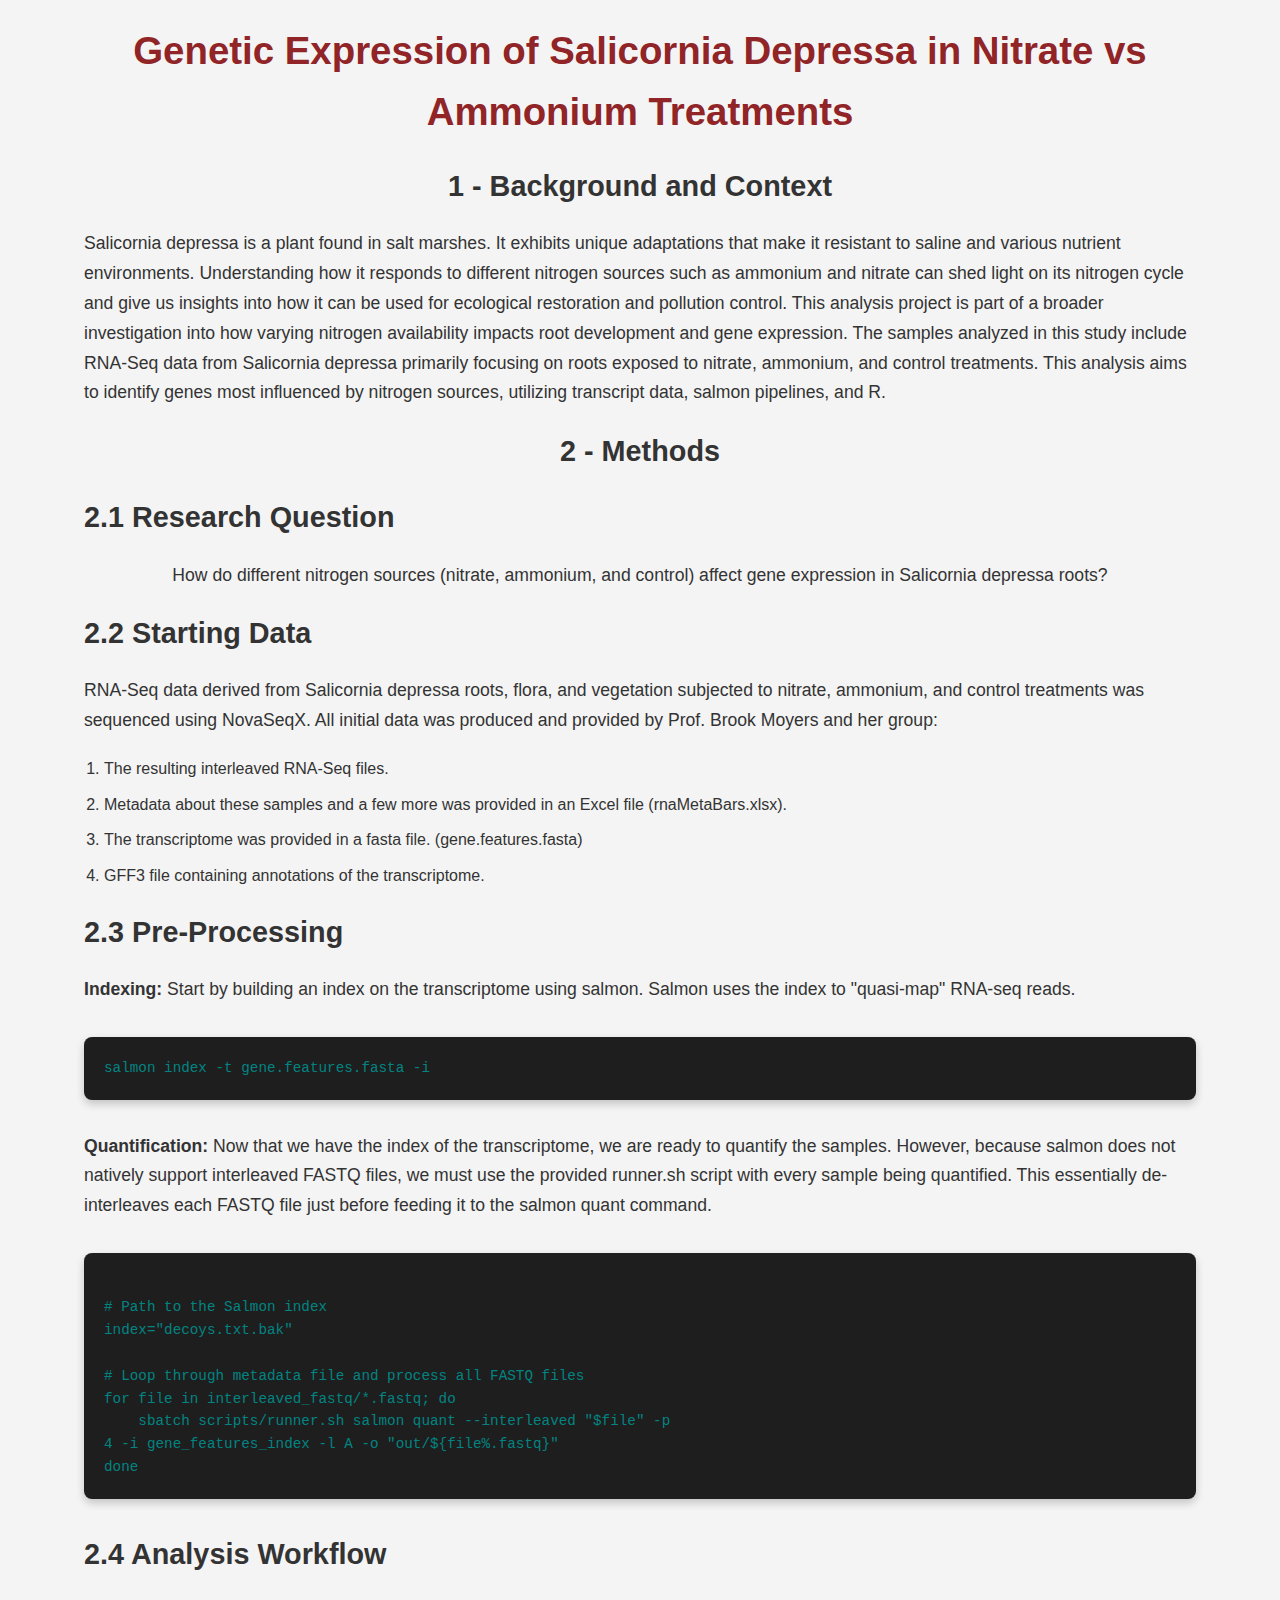
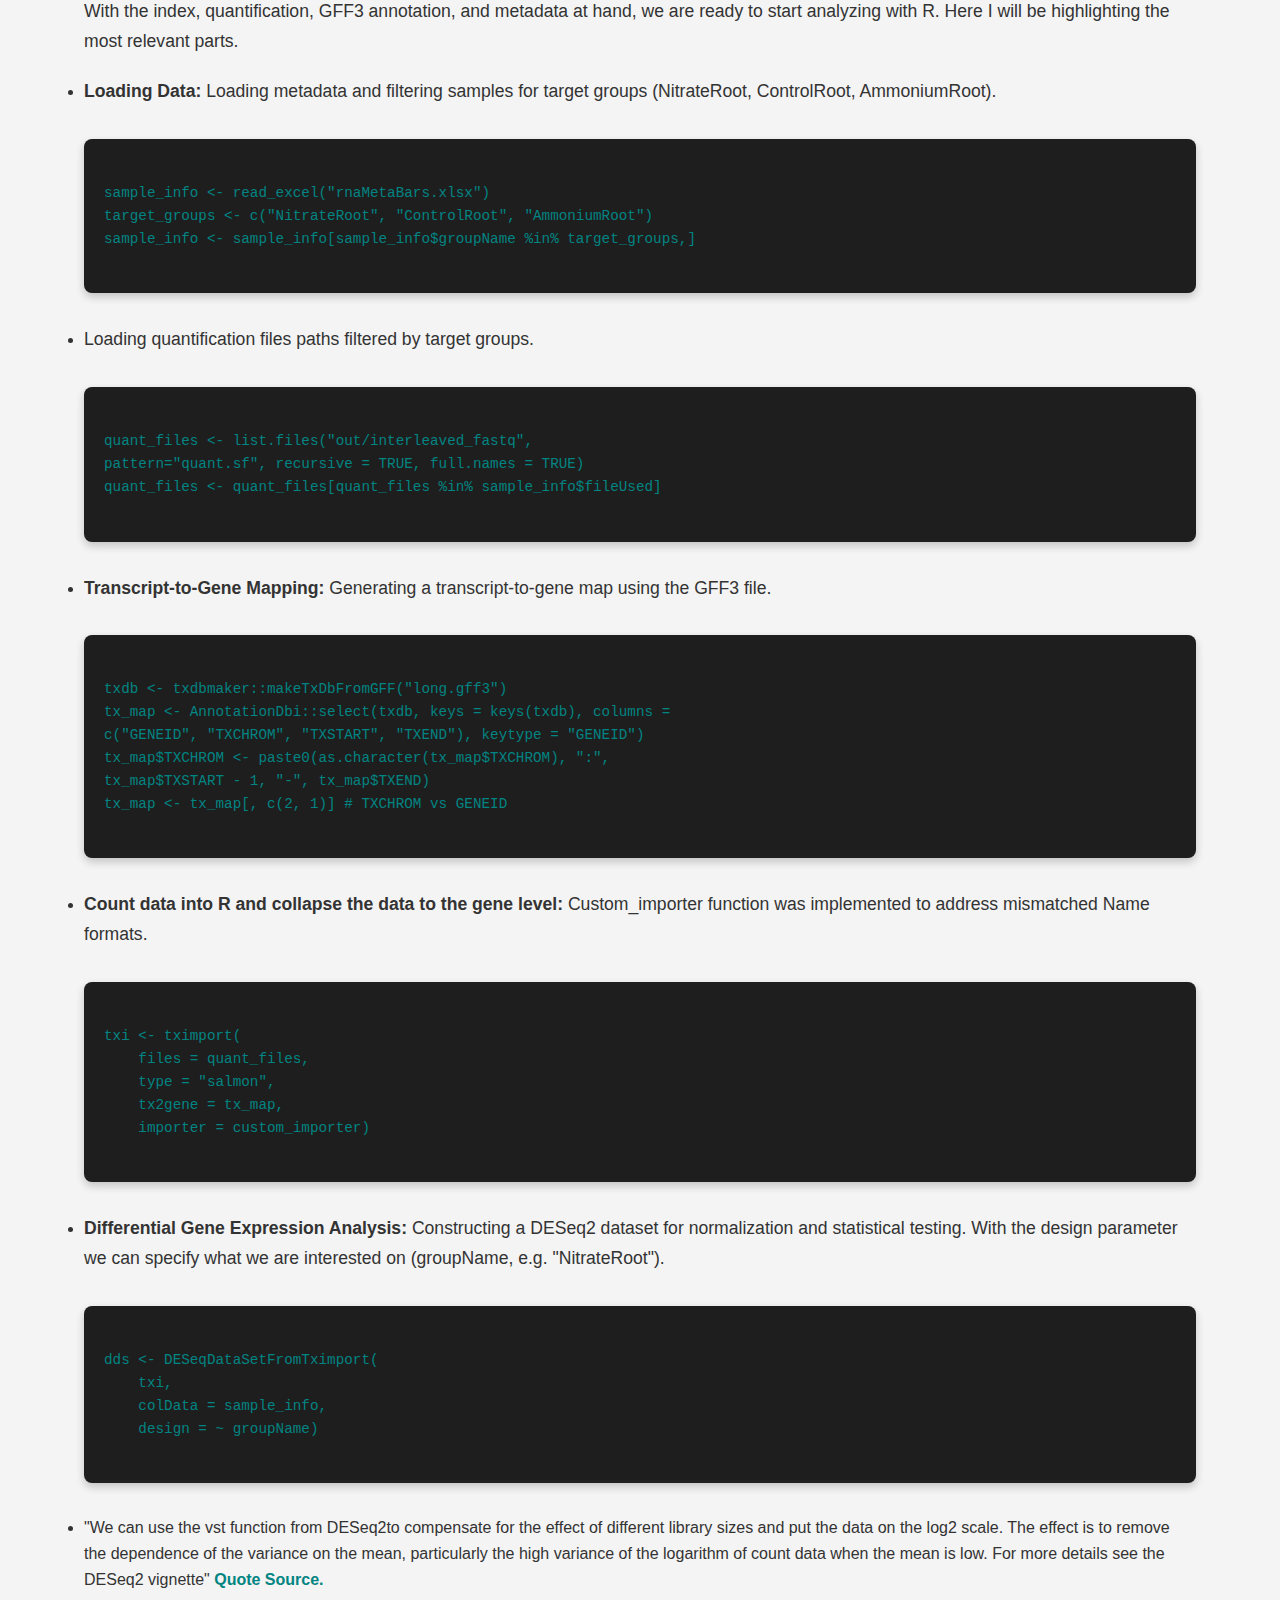
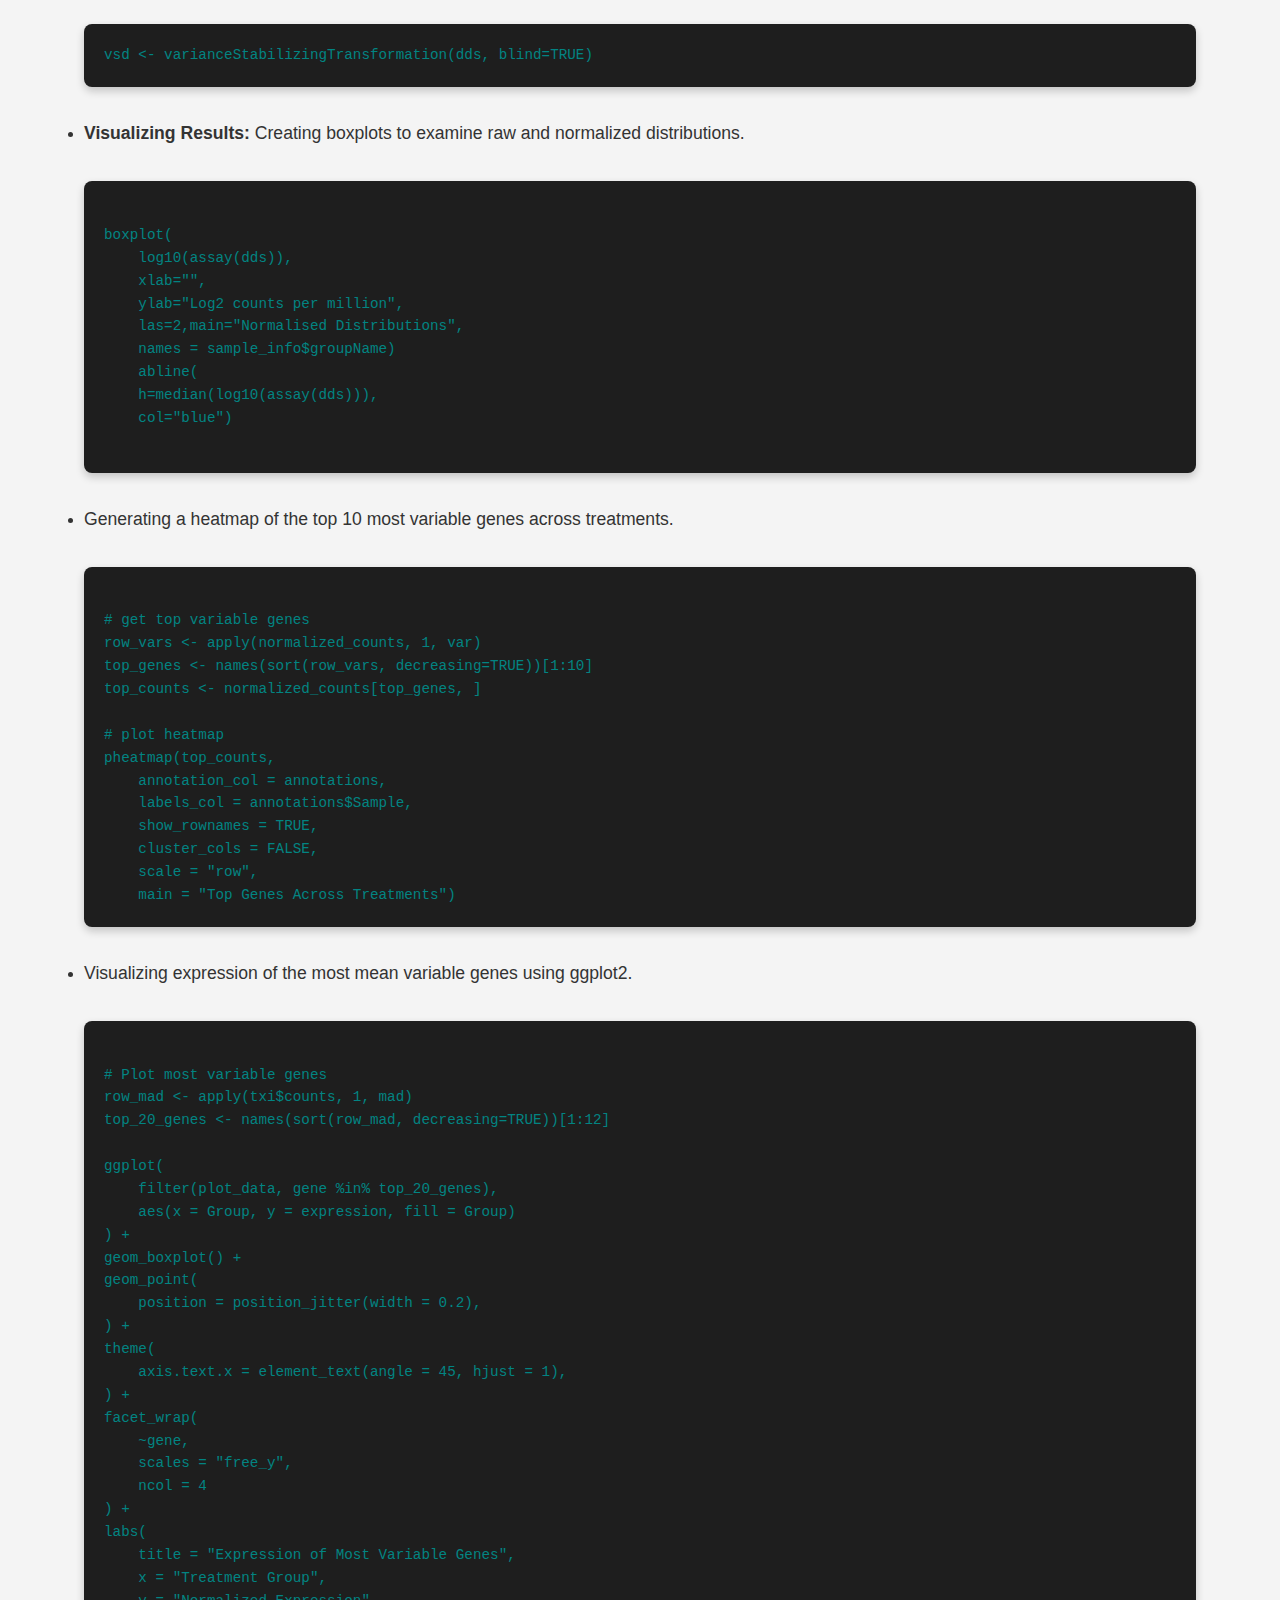
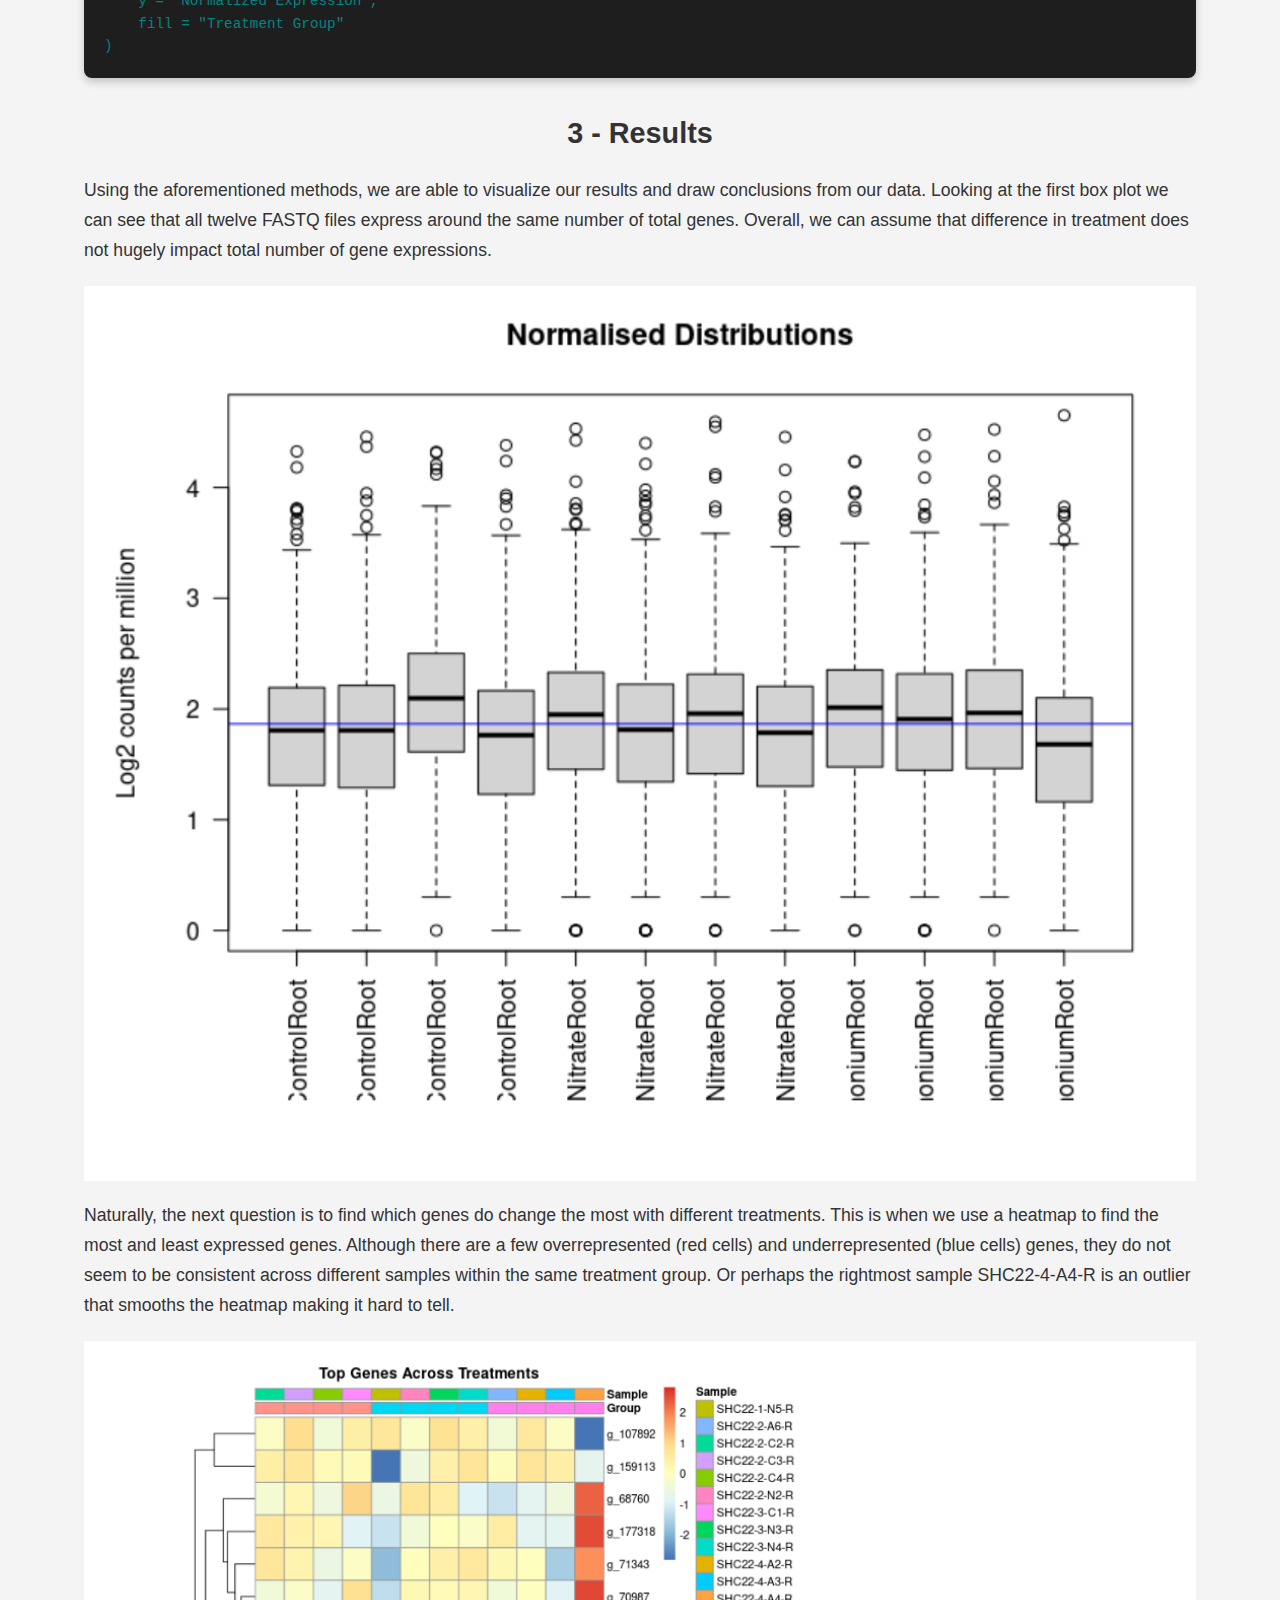
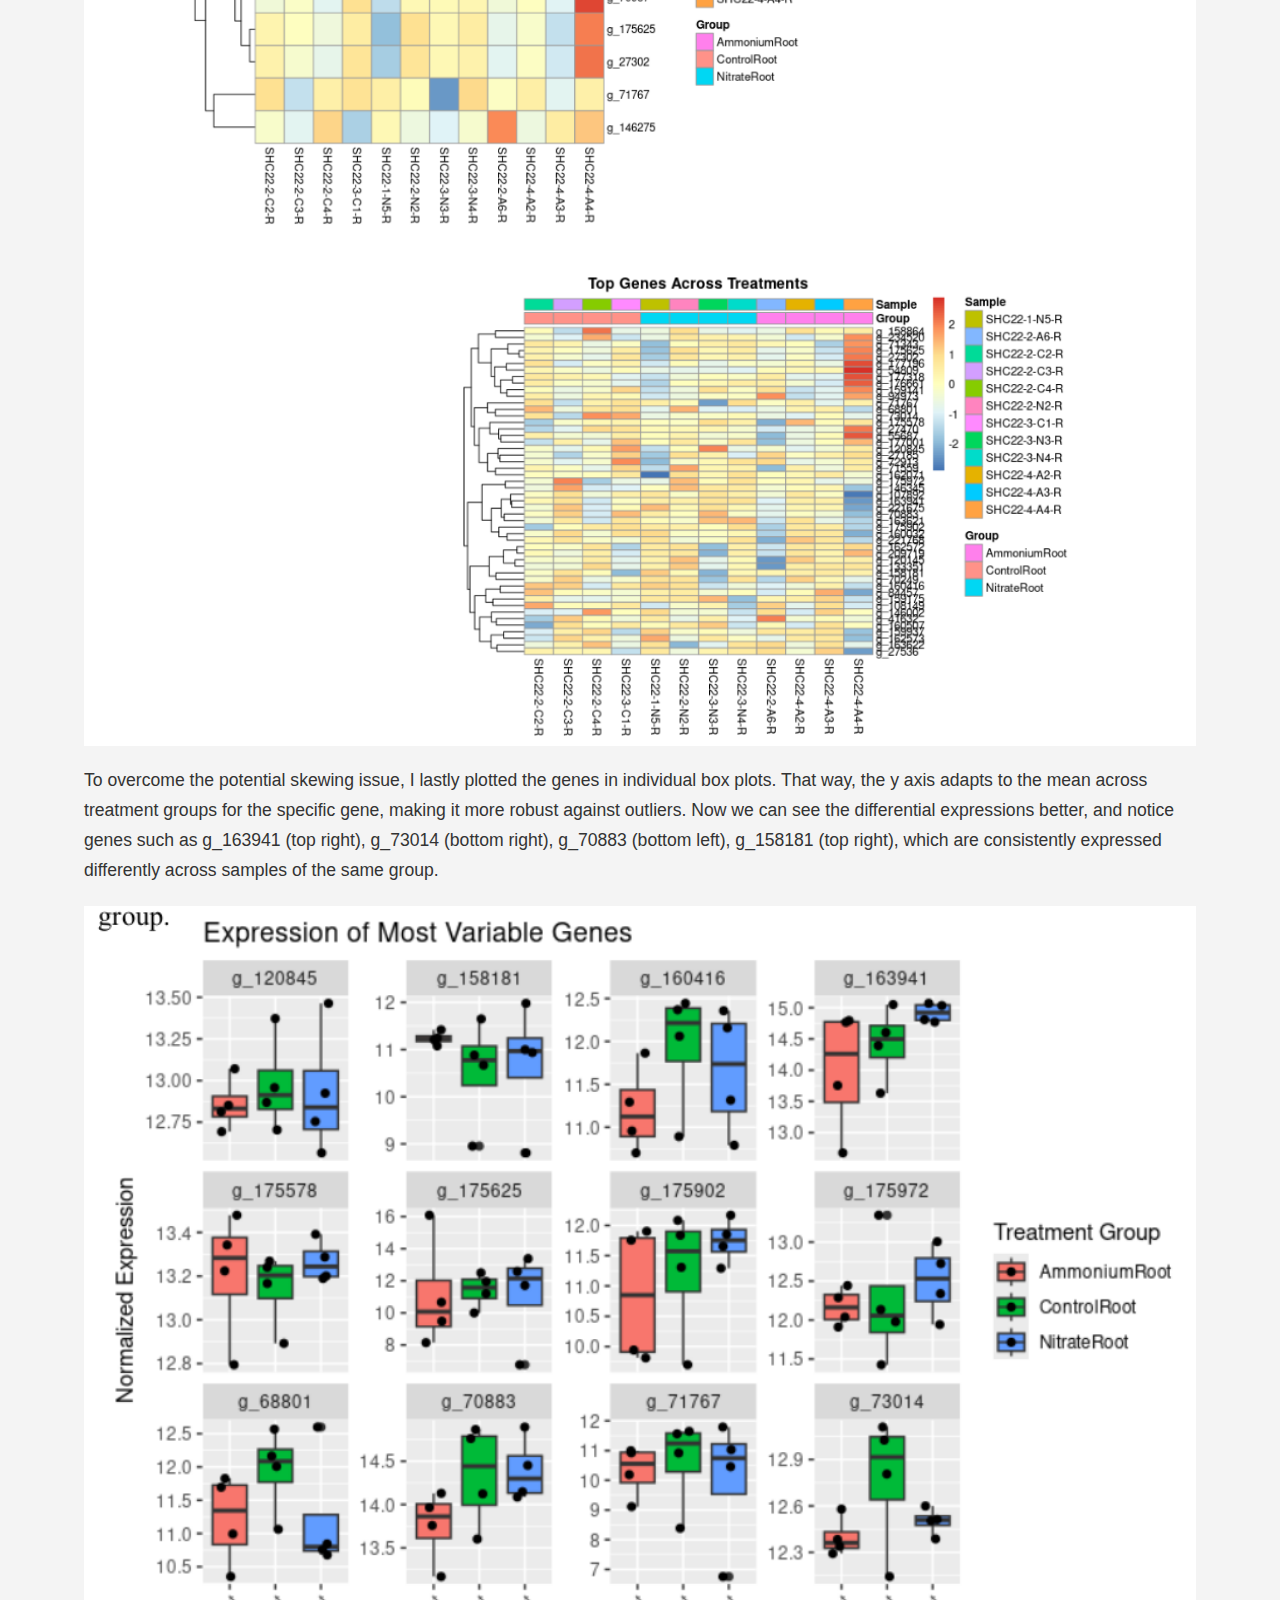
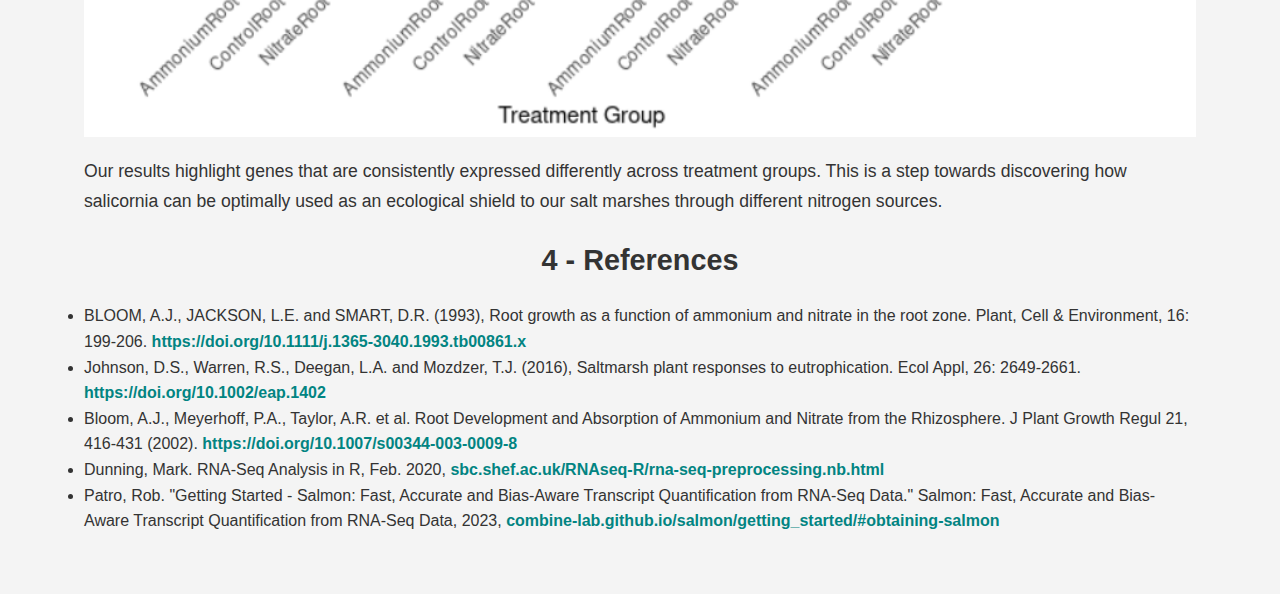
<file: blog/final.html>
<!DOCTYPE html>
<html lang="en">
    <head>
        <link rel="stylesheet" href="../styles.css">
        <link rel="icon" type="image/png" href="../src/public/man.png">
        <title>Genetic Expression of Salicornia Depressa</title>
    </head>
    <body>
        <section id="about"  class="container">
        <article class="blog-post">
            <h2>Genetic Expression of Salicornia Depressa in Nitrate vs Ammonium Treatments</h2>

            <h3 style="text-align: center;" >1 - Background and Context</h3>
            <p>Salicornia depressa is a plant found in salt marshes. It exhibits unique adaptations that make it resistant to saline and various nutrient environments. Understanding how it responds to different nitrogen sources such as ammonium and nitrate can shed light on its nitrogen cycle and give us insights into how it can be used for ecological restoration and pollution control. This
                analysis project is part of a broader investigation into how varying nitrogen availability impacts
                root development and gene expression. The samples analyzed in this study include RNA-Seq
                data from Salicornia depressa primarily focusing on roots exposed to nitrate, ammonium, and
                control treatments. This analysis aims to identify genes most influenced by nitrogen sources,
                utilizing transcript data, salmon pipelines, and R.</p>
        
            <h3 style="text-align: center;">2 - Methods</h3>
            <h3>2.1 Research Question</h3>
            <p style="text-align: center;">How do different nitrogen sources (nitrate, ammonium, and control) affect gene expression in Salicornia depressa roots?</p>
        
            <h3>2.2 Starting Data</h3>
            <p>RNA-Seq data derived from Salicornia depressa roots, flora, and vegetation subjected to
                nitrate, ammonium, and control treatments was sequenced using NovaSeqX. All initial data was
                produced and provided by Prof. Brook Moyers and her group:</p>

            <ol>
                <li>The resulting interleaved RNA-Seq files.</li>
                <li>Metadata about these samples and a few more was provided in an Excel file
                    (rnaMetaBars.xlsx).</li>
                <li>The transcriptome was provided in a fasta file. (gene.features.fasta)</li>
                <li>GFF3 file containing annotations of the transcriptome.</li>
            </ol>
    
        
            <h3>2.3 Pre-Processing</h3>
            <p><b>Indexing:</b> Start by building an index on the transcriptome using salmon. Salmon uses the
                index to "quasi-map" RNA-seq reads.</p>

            <pre><code>salmon index -t gene.features.fasta -i</code></pre>

            <p><b>Quantification:</b> Now that we have the index of the transcriptome, we are ready to
                quantify the samples. However, because salmon does not natively support interleaved FASTQ
                files, we must use the provided runner.sh script with every sample being quantified. This
                essentially de-interleaves each FASTQ file just before feeding it to the salmon quant command.</p>
            <pre><code>
# Path to the Salmon index
index="decoys.txt.bak"

# Loop through metadata file and process all FASTQ files
for file in interleaved_fastq/*.fastq; do
    sbatch scripts/runner.sh salmon quant --interleaved "$file" -p
4 -i gene_features_index -l A -o "out/${file%.fastq}"
done</code></pre>

        <h3>2.4 Analysis Workflow</h3>
        <p>With the index, quantification, GFF3 annotation, and metadata at hand, we are ready to
            start analyzing with R. Here I will be highlighting the most relevant parts.</p>
    

        <ul>
            <li><p><b>Loading Data: </b>Loading metadata and filtering samples for target groups (NitrateRoot, ControlRoot,
                AmmoniumRoot).</p>
            <pre><code>
sample_info <- read_excel("rnaMetaBars.xlsx")
target_groups <- c("NitrateRoot", "ControlRoot", "AmmoniumRoot")
sample_info <- sample_info[sample_info$groupName %in% target_groups,]
            </code></pre>
            </li>
        
            <li><p>Loading quantification files paths filtered by target groups.</p>
            <pre><code>
quant_files <- list.files("out/interleaved_fastq",
pattern="quant.sf", recursive = TRUE, full.names = TRUE)
quant_files <- quant_files[quant_files %in% sample_info$fileUsed]
            </code></pre>
            </li>

            <li><p><b>Transcript-to-Gene Mapping: </b>Generating a transcript-to-gene map using the GFF3 file.</p>
            <pre><code>
txdb <- txdbmaker::makeTxDbFromGFF("long.gff3")
tx_map <- AnnotationDbi::select(txdb, keys = keys(txdb), columns =
c("GENEID", "TXCHROM", "TXSTART", "TXEND"), keytype = "GENEID")
tx_map$TXCHROM <- paste0(as.character(tx_map$TXCHROM), ":",
tx_map$TXSTART - 1, "-", tx_map$TXEND)
tx_map <- tx_map[, c(2, 1)] # TXCHROM vs GENEID
            </code></pre>
            </li>

            <li><p><b>Count data into R and collapse the data to the gene level: </b> Custom_importer function was implemented to address mismatched Name formats.</p>
            <pre><code>
txi <- tximport(
    files = quant_files,
    type = "salmon",
    tx2gene = tx_map,
    importer = custom_importer)
            </code></pre>
            </li>
            

            <li><p><b>Differential Gene Expression Analysis: </b> Constructing a DESeq2 dataset for normalization and statistical testing. With the design
                parameter we can specify what we are interested on (groupName, e.g. "NitrateRoot").</p>
            <pre><code>
dds <- DESeqDataSetFromTximport(
    txi,
    colData = sample_info,
    design = ~ groupName)
            </code></pre>
            </li>
            <li>
                "We can use the vst function from DESeq2to compensate for the effect of different
                library sizes and put the data on the log2 scale. The effect is to remove the dependence of
                the variance on the mean, particularly the high variance of the logarithm of count data
                when the mean is low. For more details see the DESeq2 vignette" <a href="https://sbc.shef.ac.uk/RNAseq-R/rna-seq-preprocessing.nb.html#challenge_17">Quote Source.</a>
            </li>
            <pre><code>vsd <- varianceStabilizingTransformation(dds, blind=TRUE)</code></pre>

            <li><p><b>Visualizing Results: </b> Creating boxplots to examine raw and normalized distributions.</p>
            <pre><code>
boxplot(
    log10(assay(dds)),
    xlab="",
    ylab="Log2 counts per million",
    las=2,main="Normalised Distributions",
    names = sample_info$groupName)
    abline(
    h=median(log10(assay(dds))),
    col="blue")
            </code></pre>
            </li>
            <li><p>Generating a heatmap of the top 10 most variable genes across treatments.</p></li>
        
            <pre><code>
# get top variable genes
row_vars <- apply(normalized_counts, 1, var)
top_genes <- names(sort(row_vars, decreasing=TRUE))[1:10]
top_counts <- normalized_counts[top_genes, ]

# plot heatmap
pheatmap(top_counts,
    annotation_col = annotations,
    labels_col = annotations$Sample,
    show_rownames = TRUE,
    cluster_cols = FALSE,
    scale = "row",
    main = "Top Genes Across Treatments")</code></pre>


        </ul>

        <li><p>Visualizing expression of the most mean variable genes using ggplot2.</p></li>
        <pre><code>
# Plot most variable genes
row_mad <- apply(txi$counts, 1, mad)
top_20_genes <- names(sort(row_mad, decreasing=TRUE))[1:12]

ggplot(
    filter(plot_data, gene %in% top_20_genes),
    aes(x = Group, y = expression, fill = Group)
) +
geom_boxplot() +
geom_point(
    position = position_jitter(width = 0.2),
) +
theme(
    axis.text.x = element_text(angle = 45, hjust = 1),
) +
facet_wrap(
    ~gene,
    scales = "free_y",
    ncol = 4
) +
labs(
    title = "Expression of Most Variable Genes",
    x = "Treatment Group",
    y = "Normalized Expression",
    fill = "Treatment Group"
)</code></pre>


        <h3 style="text-align: center;">3 - Results</h3>
        <p>Using the aforementioned methods, we are able to visualize our results and draw
            conclusions from our data. Looking at the first box plot we can see that all twelve FASTQ files
            express around the same number of total genes. Overall, we can assume that difference in
            treatment does not hugely impact total number of gene expressions.</p>

        <img src="../src/public/final/img1.png"/>
    
        <p>Naturally, the next question is to find which genes do change the most with different
            treatments. This is when we use a heatmap to find the most and least expressed genes. Although
            there are a few overrepresented (red cells) and underrepresented (blue cells) genes, they do not
            seem to be consistent across different samples within the same treatment group. Or perhaps the
            rightmost sample SHC22-4-A4-R is an outlier that smooths the heatmap making it hard to tell.</p>
       
        <img src="../src/public/final/img2.png"/>
        <p>To overcome the potential skewing issue, I lastly plotted the genes in individual box
            plots. That way, the y axis adapts to the mean across treatment groups for the specific gene,
            making it more robust against outliers. Now we can see the differential expressions better, and
            notice genes such as g_163941 (top right), g_73014 (bottom right), g_70883 (bottom left),
            g_158181 (top right), which are consistently expressed differently across samples of the same
            group.</p>
        <img src="../src/public/final/img3.png"/>
        <p>Our results highlight genes that are consistently expressed differently across treatment
            groups. This is a step towards discovering how salicornia can be optimally used as an ecological
            shield to our salt marshes through different nitrogen sources.</p>

        <h3 style="text-align: center;">4 - References</h3>
        <ul>
            <li>BLOOM, A.J., JACKSON, L.E. and SMART, D.R. (1993), Root growth as a function of
                ammonium and nitrate in the root zone. Plant, Cell & Environment, 16: 199-206.
                <a href="https://doi.org/10.1111/j.1365-3040.1993.tb00861.x">https://doi.org/10.1111/j.1365-3040.1993.tb00861.x</a></li>

            <li>Johnson, D.S., Warren, R.S., Deegan, L.A. and Mozdzer, T.J. (2016), Saltmarsh plant responses
                to eutrophication. Ecol Appl, 26: 2649-2661.  <a href="https://doi.org/10.1002/eap.1402">https://doi.org/10.1002/eap.1402</a></li>
            
            <li>Bloom, A.J., Meyerhoff, P.A., Taylor, A.R. et al. Root Development and Absorption of
                Ammonium and Nitrate from the Rhizosphere. J Plant Growth Regul 21, 416-431
                (2002).  <a href="https://doi.org/10.1007/s00344-003-0009-8">https://doi.org/10.1007/s00344-003-0009-8</a></li>
            <li>Dunning, Mark. RNA-Seq Analysis in R, Feb. 2020,
                 <a href="sbc.shef.ac.uk/RNAseq-R/rna-seq-preprocessing.nb.html">sbc.shef.ac.uk/RNAseq-R/rna-seq-preprocessing.nb.html</a></li>
            
            <li>Patro, Rob. "Getting Started - Salmon: Fast, Accurate and Bias-Aware Transcript Quantification
                from RNA-Seq Data." Salmon: Fast, Accurate and Bias-Aware Transcript Quantification
                from RNA-Seq Data, 2023,
                <a href="https://combine-lab.github.io/salmon/getting_started/#obtaining-salmon">
                combine-lab.github.io/salmon/getting_started/#obtaining-salmon</a></li>
        
            </ul>
        </article>
    </section>
            

    <div id="footer"></div>
    </body>
</html>
</file>
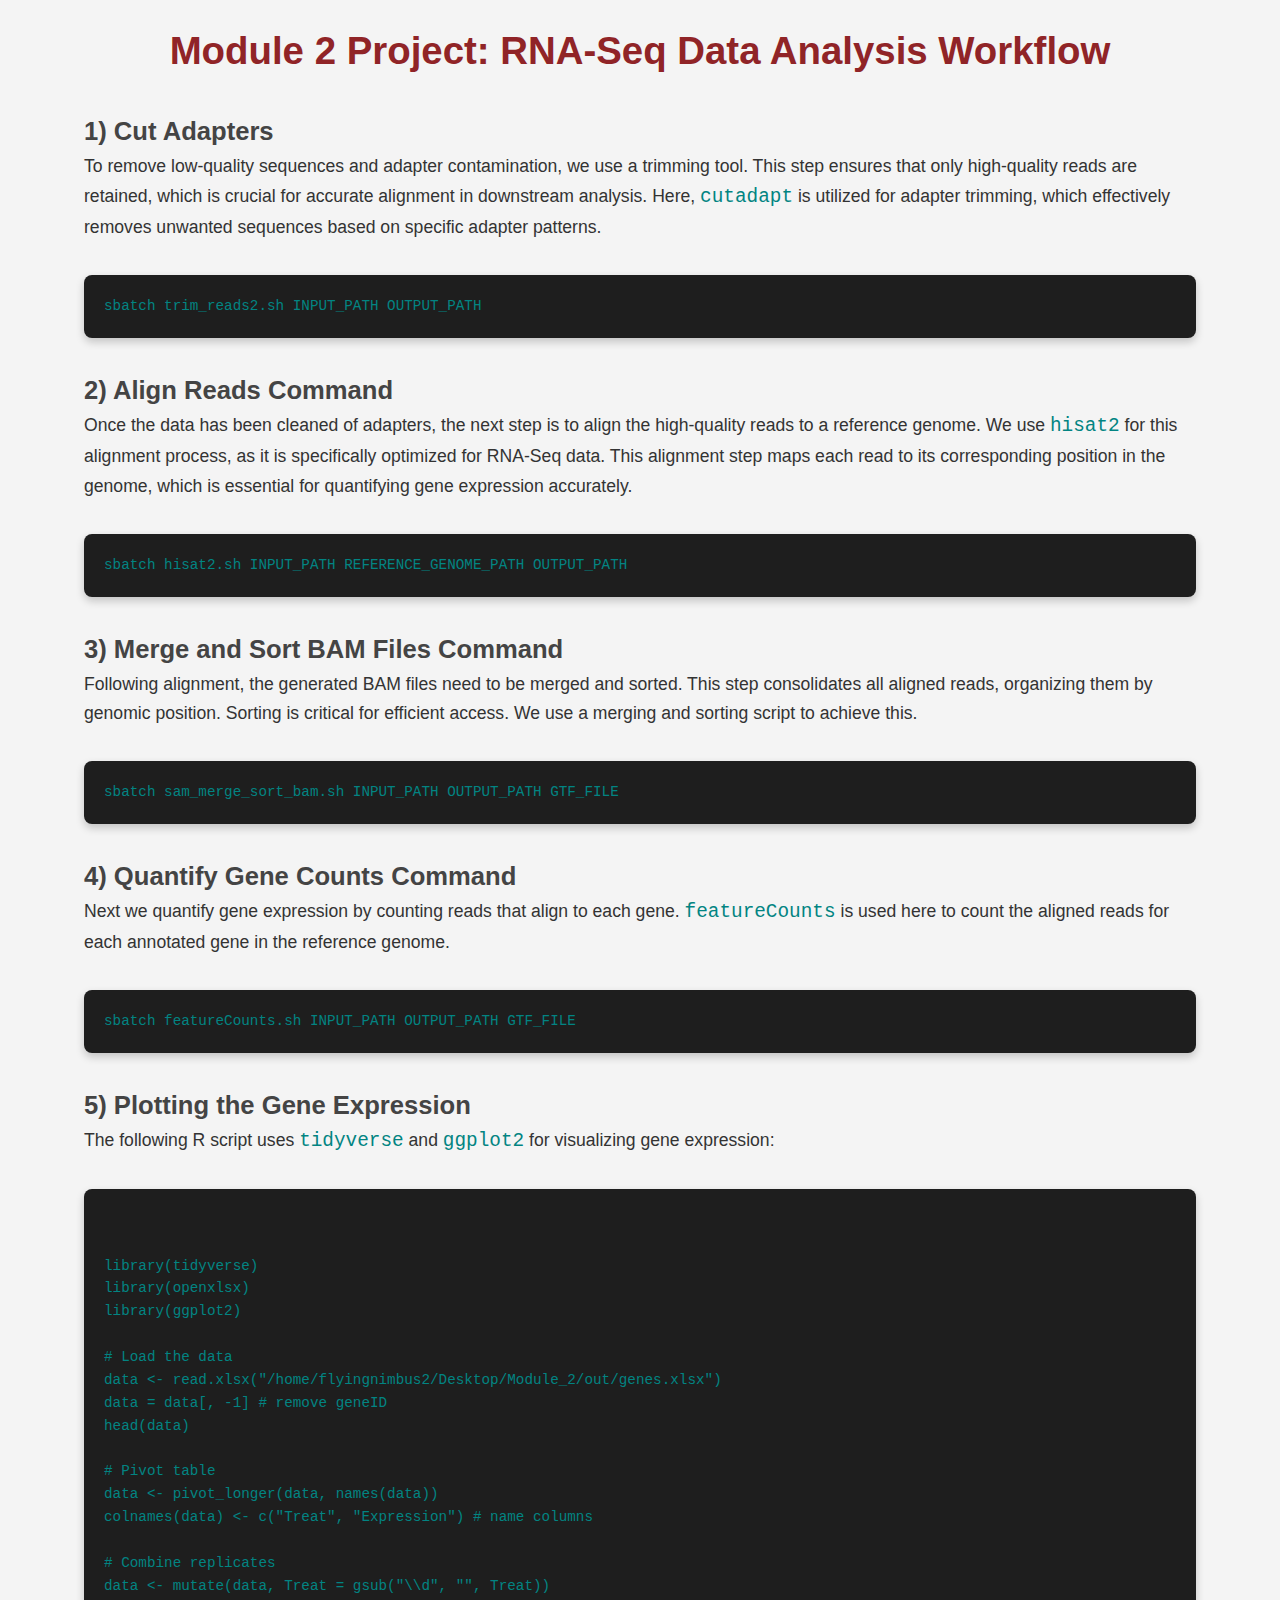
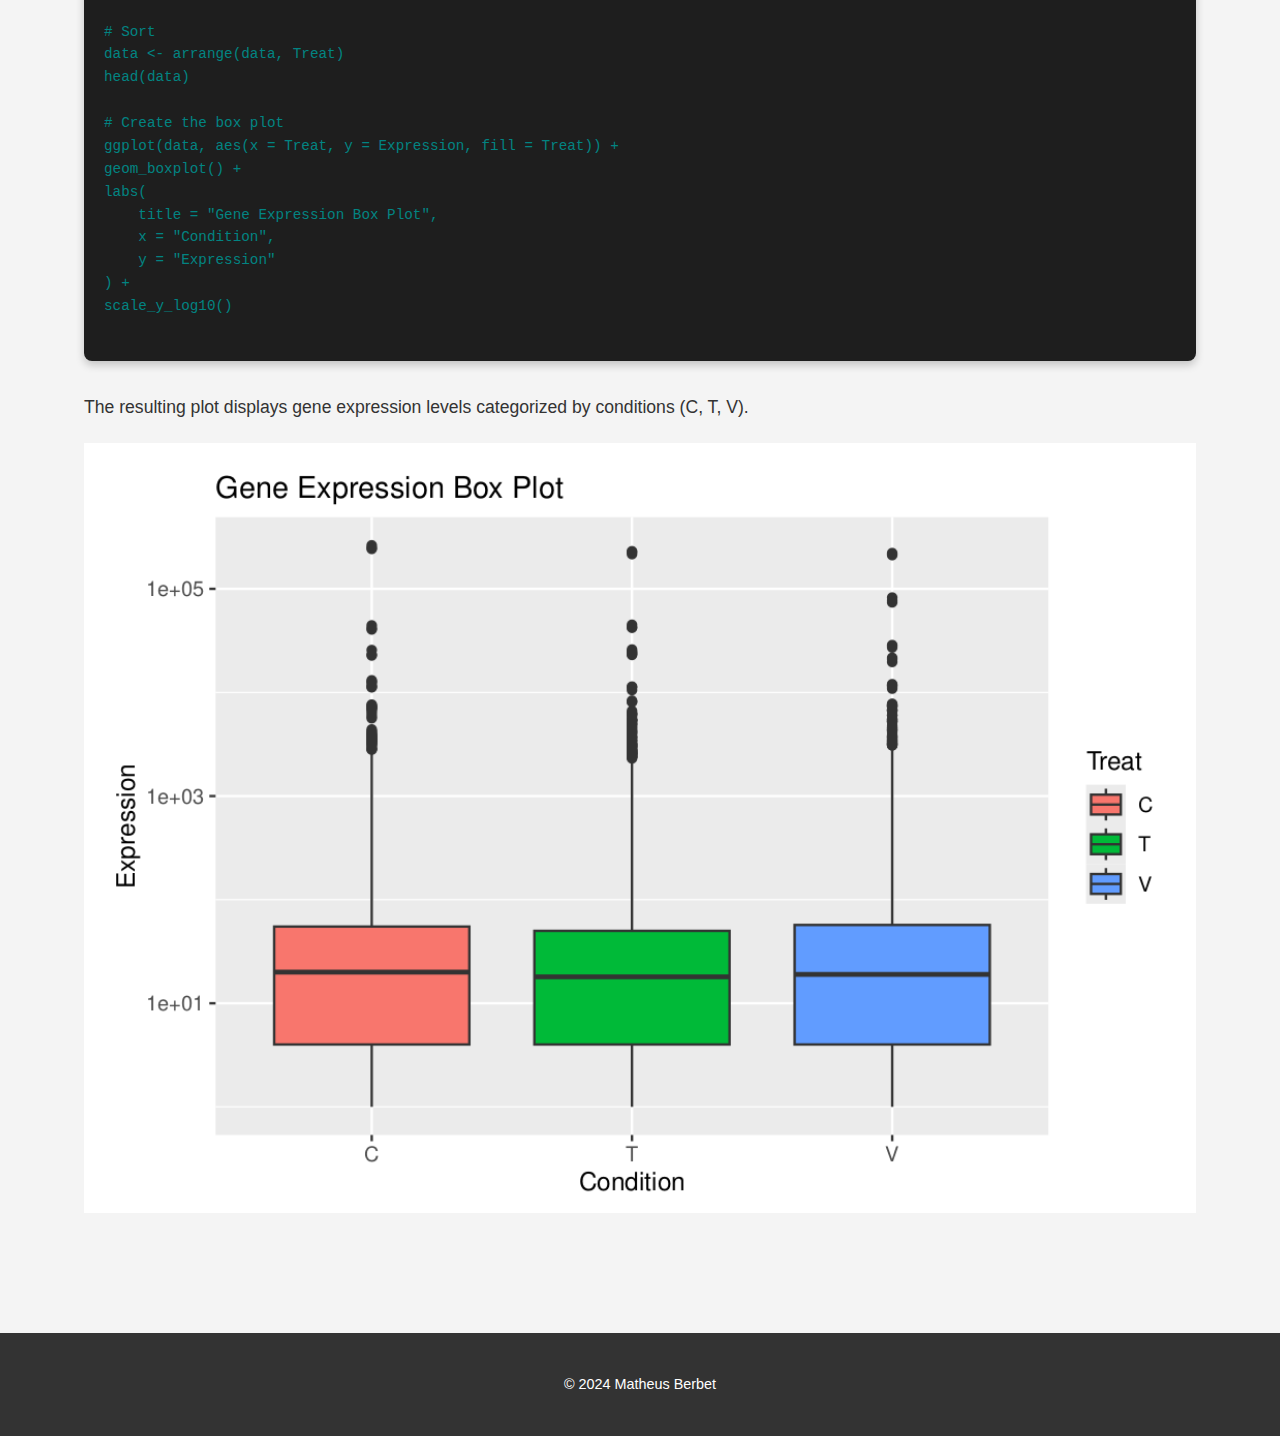
<file: blog/module2.html>
<!DOCTYPE html>
<html lang="en">
    <head>
        <link rel="stylesheet" href="../styles.css">
        <link rel="icon" type="image/png" href="../src/public/man.png">
        <title>Module 2 Project: RNA-Seq Data Analysis Workflow</title>
        <script src="script.js" type="module"></script>
    </head>
    <body>
        <section id="about"  class="container">
        <article class="blog-post">
            <h2>Module 2 Project: RNA-Seq Data Analysis Workflow</h2>
            <h4>1) Cut Adapters</h4>
            <p>To remove low-quality sequences and adapter contamination, we use a trimming tool. This step ensures that
                only high-quality reads are retained, which is crucial for accurate alignment in downstream analysis. Here,
                <code>cutadapt</code> is utilized for adapter trimming, which effectively removes unwanted sequences based on specific
                adapter patterns.</p>
            <pre><code>sbatch trim_reads2.sh INPUT_PATH OUTPUT_PATH</code></pre>
        
            <h4>2) Align Reads Command</h4>
            <p>Once the data has been cleaned of adapters, the next step is to align the high-quality reads to a reference
                genome. We use <code>hisat2</code> for this alignment process, as it is specifically optimized for RNA-Seq data. This
                alignment step maps each read to its corresponding position in the genome, which is essential for quantifying
                gene expression accurately.</p>
            <pre><code>sbatch hisat2.sh INPUT_PATH REFERENCE_GENOME_PATH OUTPUT_PATH</code></pre>
        
            <h4>3) Merge and Sort BAM Files Command</h4>
            <p>Following alignment, the generated BAM files need to be merged and sorted. This step consolidates all
                aligned reads, organizing them by genomic position. Sorting is critical for efficient access. We use a merging
                and sorting script to achieve this.</p>
            <pre><code>sbatch sam_merge_sort_bam.sh INPUT_PATH OUTPUT_PATH GTF_FILE</code></pre>
        
            <h4>4) Quantify Gene Counts Command</h4>
            <p>Next we quantify gene expression by counting reads that align to each gene. <code>featureCounts</code> is used here to
                count the aligned reads for each annotated gene in the reference genome.</p>
            <pre><code>sbatch featureCounts.sh INPUT_PATH OUTPUT_PATH GTF_FILE</code></pre>
        
            <h4>5) Plotting the Gene Expression</h4>
            <p>The following R script uses <code>tidyverse</code> and <code>ggplot2</code> for visualizing gene expression:</p>
            <pre><code>
        
library(tidyverse)
library(openxlsx)
library(ggplot2)

# Load the data
data <- read.xlsx("/home/flyingnimbus2/Desktop/Module_2/out/genes.xlsx")
data = data[, -1] # remove geneID
head(data)

# Pivot table
data <- pivot_longer(data, names(data))
colnames(data) <- c("Treat", "Expression") # name columns

# Combine replicates
data <- mutate(data, Treat = gsub("\\d", "", Treat))

# Sort
data <- arrange(data, Treat)
head(data)

# Create the box plot
ggplot(data, aes(x = Treat, y = Expression, fill = Treat)) +
geom_boxplot() +
labs(
    title = "Gene Expression Box Plot",
    x = "Condition",
    y = "Expression"
) +
scale_y_log10()
            </code></pre>
            </div>
            <p>The resulting plot displays gene expression levels categorized by conditions (C, T, V).</p>
            
            <img src="../src/public/module2/geneplot.png" alt="Gene Expression Box Plot" />
        </article>
        </section>
    <div id="footer"></div>
    </body>
</html>
</file>
<file: styles.css>
/* Global Reset */
* {
    margin: 0;
    padding: 0;
    box-sizing: border-box;
}

body {
    font-family: 'Poppins', sans-serif;
    background-color: #f4f4f4;
    color: #333;
    line-height: 1.6;
    overflow-x: hidden;
}

/* Container */
.container-card {
    max-width: 1200px;
    margin: 0 auto;
    padding: 16px;
    display: grid;
    grid-template-columns: repeat(auto-fit, minmax(300px, 1fr));
    gap: 24px; /* Space between cards */
}

.container {
    display: flex;
    flex-direction: column;
    justify-content: center;
    width: 90%;
    max-width: 1200px;
    margin: 0 auto;
    padding: 20px;
}


/* Header */
header {
    background: linear-gradient(135deg, #902427, #470a0f);
    color: #fff;
    padding: 30px 0;
    text-align: center;
    box-shadow: 0 4px 10px rgba(0, 0, 0, 0.1);
}

header h1 {
    font-size: 3rem;
    margin-bottom: 10px;
    font-weight: 600;
}

nav ul {
    list-style: none;
    display: flex;
    justify-content: center;
    gap: 20px;
}

nav a {
    color: #fff;
    text-decoration: none;
    font-size: 1.2rem;
    transition: color 0.3s ease;
}

nav a:hover {
    color: #ffb3b8;
}

/* Section Styling */
section {
    padding: 60px 0;
}

section h2 {
    font-size: 2.4rem;
    margin-bottom: 20px;
    text-align: center;
    color: #902427;
}

/* Blog Post Card */
.card { 
    border: 2px solid #000; 
    border-radius: 8px;
    padding: 16px; 
    margin: 16px; 
    width: 100%; /* Adjusted for grid */
    max-width: 600px;
    box-shadow: 0 4px 6px rgba(0, 0, 0, 0.1);
    transition: transform 0.2s, box-shadow 0.2s;
    background-color: #fff;
    display: flex;
    flex-direction: column;
    justify-content: space-between;
}

.card:hover {
    transform: translateY(-5px);
    box-shadow: 0 8px 16px rgba(0,0,0,0.2);
}

.card_image { 
    /* stay inside card*/
    width: 100%;
    height: 40%;
    border-radius: 4px;
    justify-self: flex-start;
}

.card_content { 
    padding: 8px; 
}

.card_title { 
    font-size: 1.5em; 
    margin: 0.5em 0;
    color: #333;
}

.card_description { 
    font-size: 1em; 
    color: #555;
}

.card_button { 
    display: inline-block; 
    padding: 8px 16px; 
    background-color: #902427; 
    color: #fff; 
    text-decoration: none; 
    border-radius: 4px;
    margin-top: 12px;
    transition: background-color 0.3s;
    justify-self: flex-end;
}

.card_button:hover { 
    background-color: #0056b3; 
}

/* Responsive Design */
@media (max-width: 768px) {
    .card {
        width: 80%;
    }
}



/* Blog Post Styling */
.blog-post {
    margin-bottom: 40px;
}

.blog-post h3 {
    font-size: 1.8rem;
    margin-bottom: 20px;
    color: #333;
}

.blog-post h4 {
    font-size: 1.6rem;
    margin-top: 30px;
    color: #444;
}

.blog-post p {
    margin-bottom: 20px;
    font-size: 1.1rem;
    line-height: 1.7;
}

.blog-post img {
    width: 100%;
    height: auto;
    display: block;
    margin: 20px 0;
}

.blog-post figure {
    margin: 0;
    padding: 0;
    text-align: center;
}

.blog-post figcaption {
    font-size: 0.9rem;
    margin-top: 10px;
    color: #555;
}

.blog-post ol {
    margin: 20px 0;
    padding-left: 20px;
}

.blog-post ol li {
    margin-bottom: 10px;
}

.blog-post a {
    color: #028482;
    text-decoration: none;
    font-weight: bold;
}

.blog-post a:hover {
    text-decoration: underline;
}

/* Flex Container for Images and Text */
.content-section {
    display: flex;
    flex-direction: column;
    margin-bottom: 40px;
}

@media (min-width: 768px) {
    .content-section {
        flex-direction: row;
        justify-content: space-between;
        align-items: flex-start;
    }
}

.image-container {
    width: 100%;
    margin: 0 auto;
}

@media (min-width: 768px) {
    .image-container {
        width: 35%;
        margin-left: 20px;
    }
}

/* People Section */
#people-div {
    display: flex;
    flex-wrap: wrap;
    justify-content: space-around;
    gap: 40px;
}

.person {
    text-align: center;
    padding: 20px;
    transition: transform 0.3s ease;
}

.person:hover {
    transform: scale(1.05);
}

.person img {
    border-radius: 50%;
    height: 180px;
    width: 180px;
    object-fit: cover;
    box-shadow: 0 4px 8px rgba(0, 0, 0, 0.2);
}

.person p {
    margin-top: 15px;
    font-size: 1.2rem;
    color: #902427;
}

.person a {
    color: #902427;
    text-decoration: none;
    font-weight: bold;
}

.person a:hover {
    text-decoration: underline;
}

/* 3D Model Canvas */
.canvas-container {
    display: flex;
    justify-content: center;
    padding: 20px;
}

#modelCanvas {
    width: 80%;
    height: auto;
    max-width: 600px;
    box-shadow: 0px 4px 8px rgba(0, 0, 0, 0.1);
}

@media (min-width: 768px) {
    #modelCanvas {
        width: 50vw;  
        height: 50vh;
    }
}

/* Footer */
footer {
    background-color: #333;
    color: #fff;
    text-align: center;
    padding: 20px 0;
    margin-top: 40px;
}

footer p {
    font-size: 0.9rem;
}

/* Media Queries for Smaller Screens */
@media (max-width: 768px) {
    nav ul {
        flex-direction: column;
        gap: 10px;
    }

    header h1 {
        font-size: 2.5rem;
    }

    section h2 {
        font-size: 2rem;
    }

    .content-section {
        flex-direction: column;
    }

    .image-container {
        width: 100%;
        margin: 20px 0;
    }
}


/* CODE */
pre {
    background-color: #1e1e1e;
    padding: 20px;
    border-radius: 8px;
    overflow-x: auto;
    box-shadow: 0 4px 8px rgba(0, 0, 0, 0.2);
    margin: 2rem 0 2rem 0;
}

code {
    color: #028482;
    font-size: 1.1em;
    line-height: 1.6;
}

/* Highlighting Specific Keywords (Optional) */
code .keyword {
    color: #569cd6;
}

code .string {
    color: #ce9178;
}

code .command {
    color: #9cdcfe;
    font-weight: bold;
}
</file>
